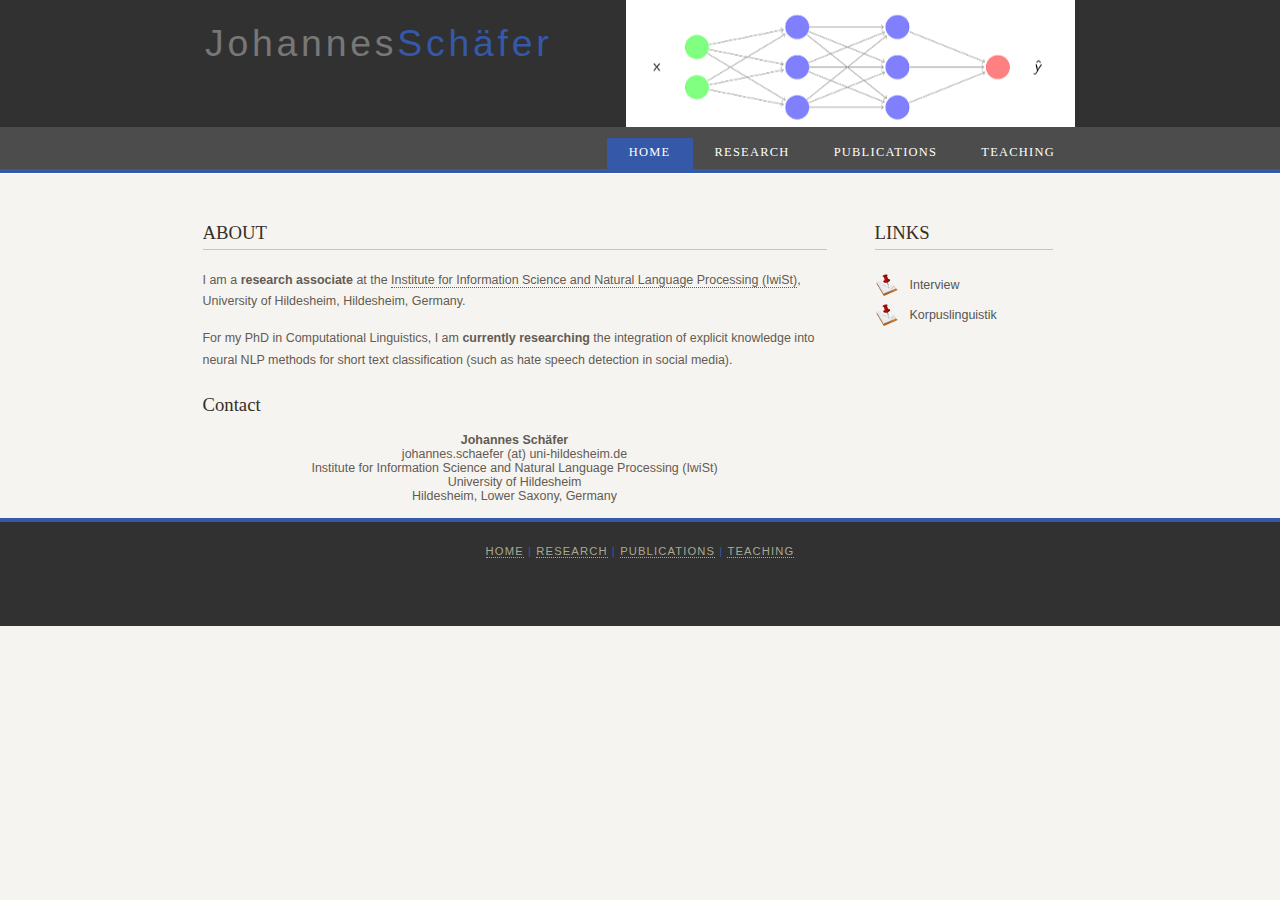
<file: index.html>
<!DOCTYPE HTML>
<html>

<head>
  <title>Johannes Sch&auml;fer - Home</title>
  <meta name="description" content="website description" />
  <meta name="keywords" content="website keywords, website keywords" />
  <meta http-equiv="content-type" content="text/html; charset=windows-1252" />
  <link rel="stylesheet" type="text/css" href="style/style.css" />
</head>

<body>
  <div id="main">
    <div id="header">
      <div id="logo">
        <div id="logo_text">
          <!-- class="logo_colour", allows you to change the colour of the text -->
          <h1><a href="index.html">Johannes<span class="logo_colour">Sch&auml;fer</span></a></h1>
        </div>
      </div>
      <div id="menubar">
        <ul id="menu">
          <!-- put class="selected" in the li tag for the selected page - to highlight which page you're on -->
          <li class="selected"><a href="index.html">Home</a></li>
          <li><a href="research.html">Research</a></li>
          <li><a href="publications.html">Publications</a></li>
          <li><a href="teaching.html">Teaching</a></li>
        </ul>
      </div>
    </div>
    <div id="content_header"></div>
    <div id="site_content">
      <div class="sidebar">
        <!-- insert your sidebar items here -->
        <h3>Links</h3>
        <ul>
          <li><a href="https://www.wissenschaftskommunikation.de/viele-leute-wissen-gar-nicht-dass-oft-systeme-nachrichten-analysieren-60703/">Interview</a></li>
          <li><a href="http://www.bubenhofer.com/korpuslinguistik/kurs/">Korpuslinguistik</a></li>
        </ul>
      </div>
      <div id="content">
        <!-- page content here -->
        <h1>About</h1>
        <p>I am a <strong>research associate</strong> at the <a href="https://www.uni-hildesheim.de/fb3/institute/iwist/">Institute for Information Science and Natural Language Processing (IwiSt)</a>, University of Hildesheim, Hildesheim, Germany.</p>
        <p>For my PhD in Computational Linguistics, I am <strong>currently researching</strong> the integration of explicit knowledge into neural NLP methods for short text classification (such as hate speech detection in social media).</p>
        <h2>Contact</h2>
        <center>
            <strong>Johannes Sch&auml;fer</strong><br>
            johannes.schaefer (at) uni-hildesheim.de<br>
            Institute for Information Science and Natural Language Processing (IwiSt)<br>
            University of Hildesheim<br>
            Hildesheim, Lower Saxony, Germany
        </center>
      </div>
    </div>
    <div id="content_footer"></div>
    <div id="footer">
        <p><a href="index.html">Home</a> | <a href="research.html">Research</a> | <a href="publications.html">Publications</a> | <a href="teaching.html">Teaching</a> </p>
    </div>
  </div>
</body>
</html>
</file>
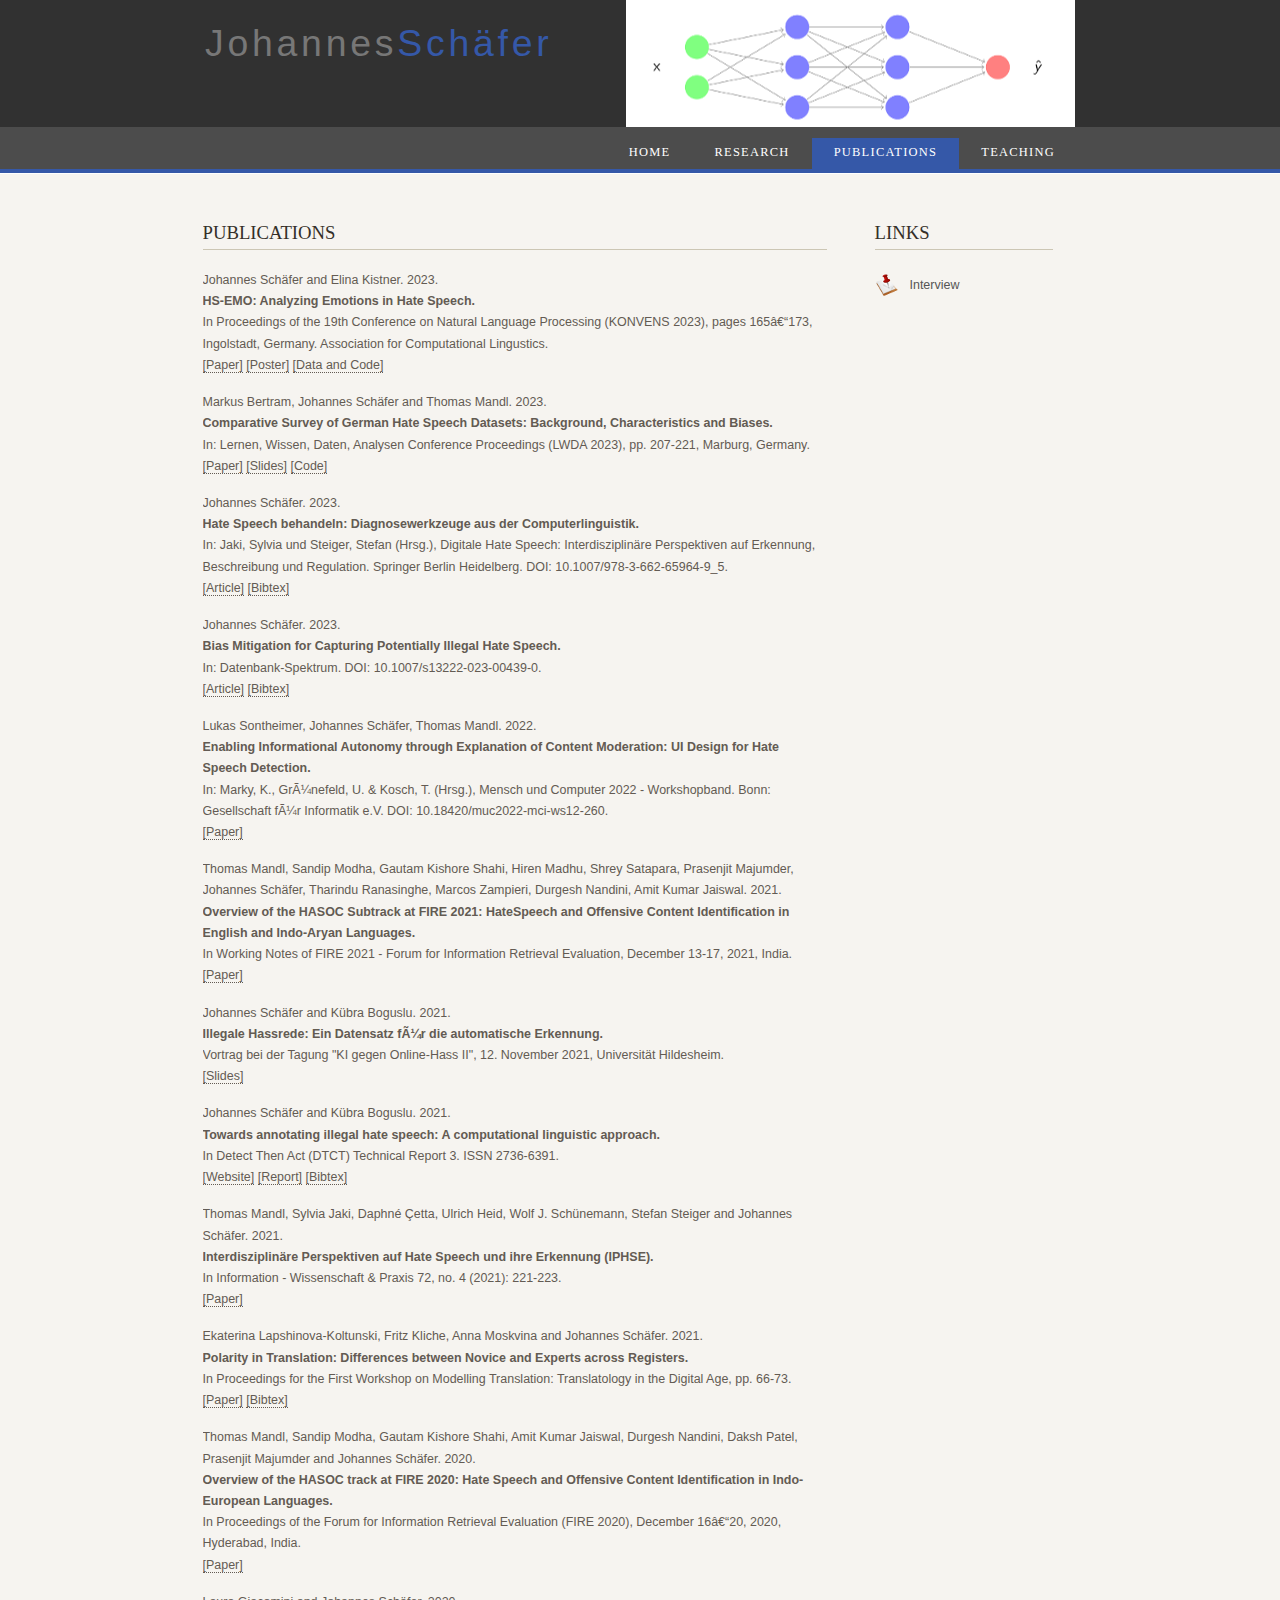
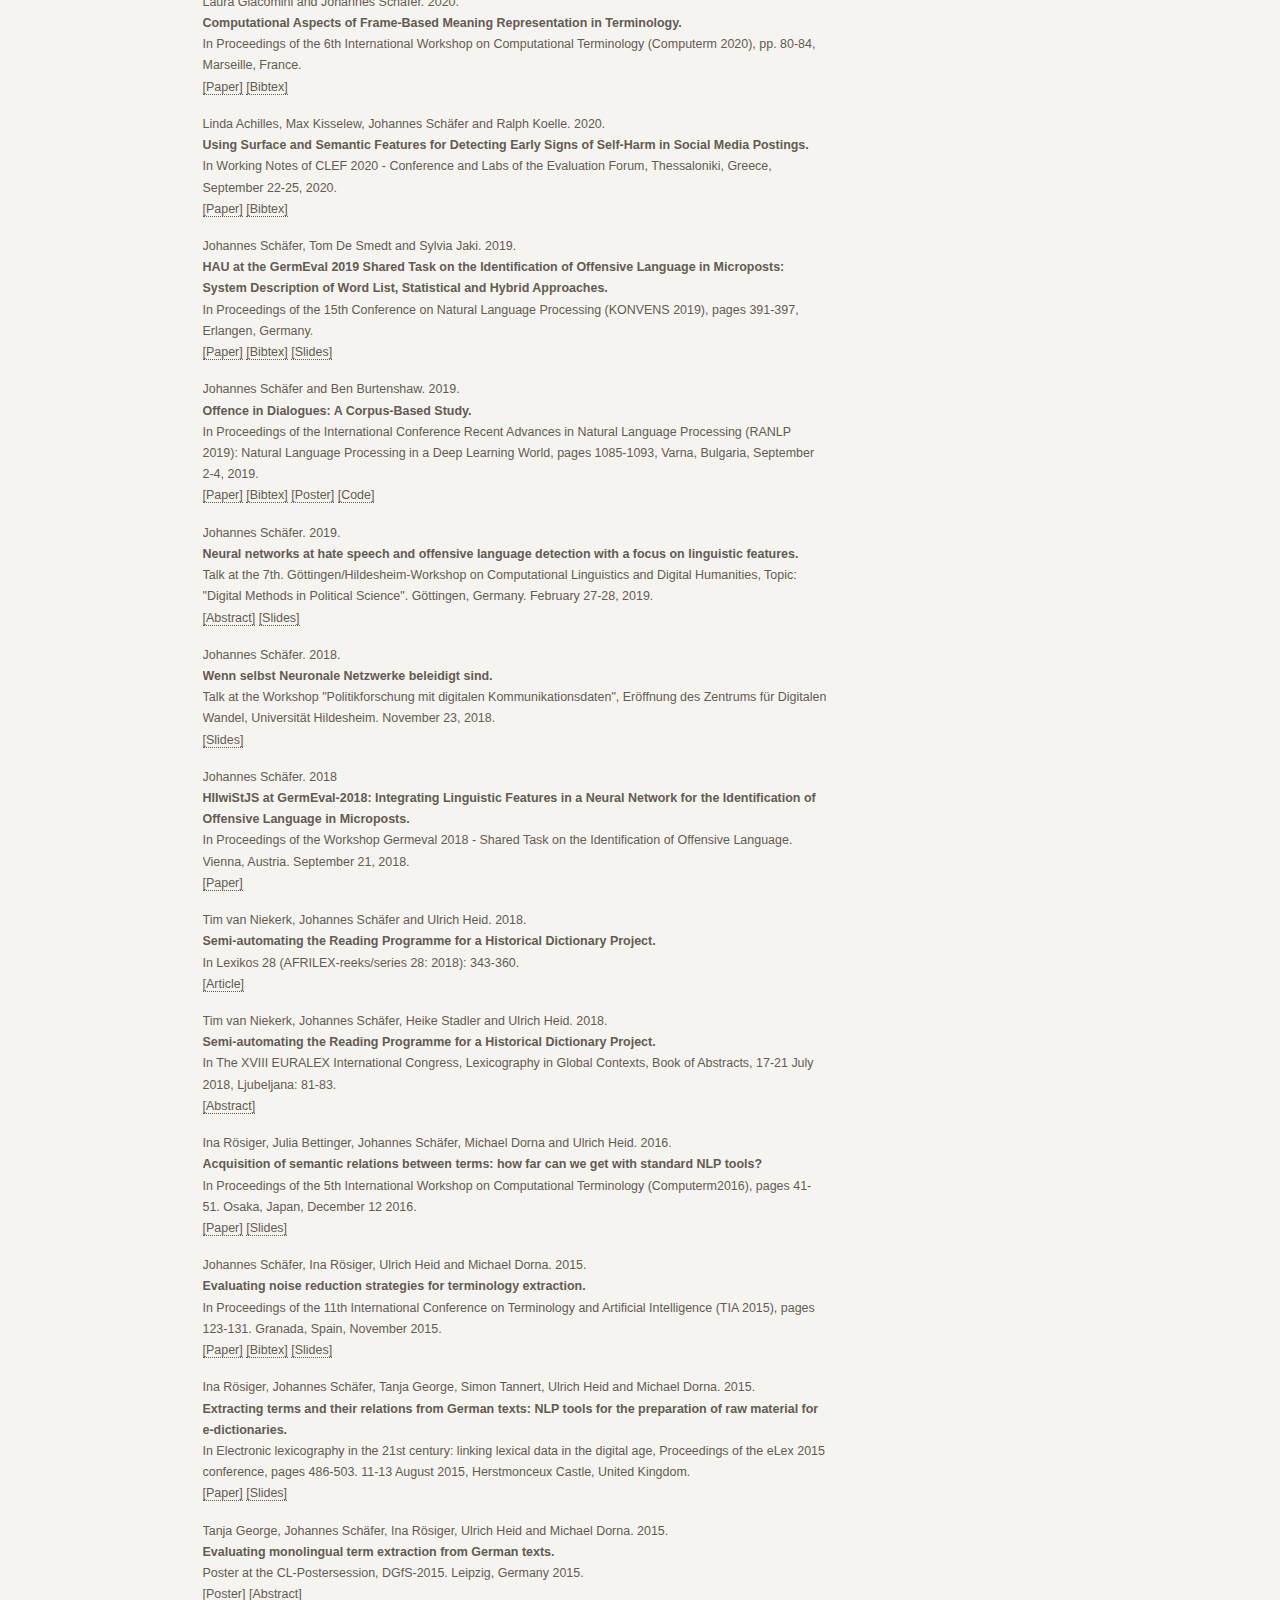
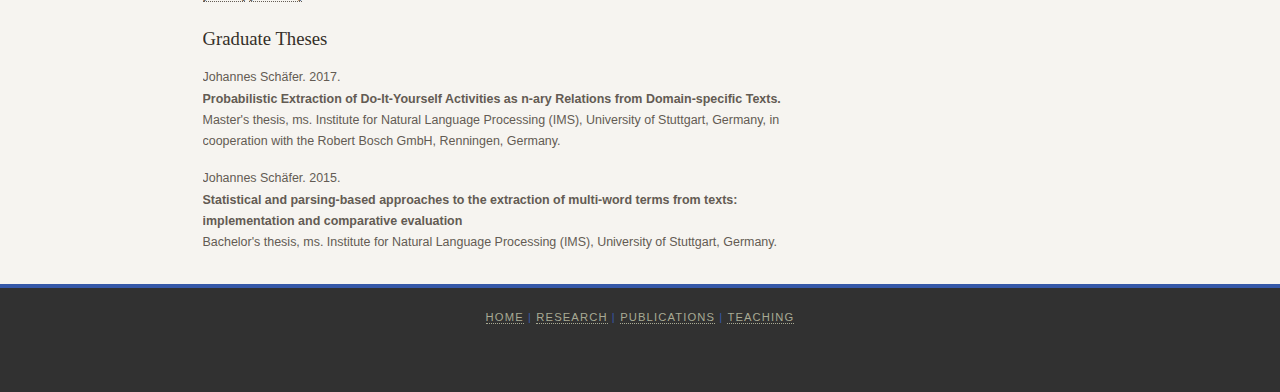
<file: publications.html>
<!DOCTYPE HTML>
<html>

<head>
  <title>Johannes Sch&auml;fer - Publications</title>
  <meta name="description" content="website description" />
  <meta name="keywords" content="website keywords, website keywords" />
  <meta http-equiv="content-type" content="text/html; charset=windows-1252" />
  <link rel="stylesheet" type="text/css" href="style/style.css" />
</head>

<body>
  <div id="main">
    <div id="header">
      <div id="logo">
        <div id="logo_text">
          <!-- class="logo_colour", allows you to change the colour of the text -->
          <h1><a href="index.html">Johannes<span class="logo_colour">Sch&auml;fer</span></a></h1>
        </div>
      </div>
      <div id="menubar">
        <ul id="menu">
          <!-- put class="selected" in the li tag for the selected page - to highlight which page you're on -->
          <li><a href="index.html">Home</a></li>
          <li><a href="research.html">Research</a></li>
          <li class="selected"><a href="publications.html">Publications</a></li>
          <li><a href="teaching.html">Teaching</a></li>
        </ul>
      </div>
    </div>
    <div id="content_header"></div>
    <div id="site_content">
      <div class="sidebar">
        <!-- insert your sidebar items here -->
        <h3>Links</h3>
        <ul>
          <li><a href="https://www.wissenschaftskommunikation.de/viele-leute-wissen-gar-nicht-dass-oft-systeme-nachrichten-analysieren-60703/">Interview</a></li>
        </ul>
      </div>
      <div id="content">
        <!-- insert the page content here -->
        <h1>Publications</h1>
        <p>
            Johannes Sch&auml;fer and Elina Kistner. 2023.<br>
            <strong>HS-EMO: Analyzing Emotions in Hate Speech.</strong><br>
            In Proceedings of the 19th Conference on Natural Language Processing (KONVENS 2023), pages 165–173, Ingolstadt, Germany. Association for Computational Lingustics.<br>
            <a href="https://aclanthology.org/2023.konvens-main.17/">[Paper]</a> <a href="files/JSEK_KONVENS2023-poster.pdf">[Poster]</a> <a href="https://github.com/Johannes-Schaefer/HS-EMO">[Data and Code]</a>
        </p>
        <p>
            Markus Bertram, Johannes Sch&auml;fer and Thomas Mandl. 2023.<br>
            <strong>Comparative Survey of German Hate Speech Datasets: Background, Characteristics and Biases.</strong><br>
             In: Lernen, Wissen, Daten, Analysen Conference Proceedings (LWDA 2023), pp. 207-221, Marburg, Germany.<br>
            <a href="https://ceur-ws.org/Vol-3630/LWDA2023-paper19.pdf">[Paper]</a> <a href="files/MBJSTM_LWDA2023-slides.pdf">[Slides]</a> <a href="https://github.com/MarkusBertram/Cross-Dataset-Generalization-of-German-Hate-Speech-Datasets">[Code]</a>
        </p>
        <p>
            Johannes Sch&auml;fer. 2023.<br>
            <strong>Hate Speech behandeln: Diagnosewerkzeuge aus der Computerlinguistik.</strong><br>
             In: Jaki, Sylvia und Steiger, Stefan (Hrsg.), Digitale Hate Speech: Interdisziplin&auml;re Perspektiven auf Erkennung, Beschreibung und Regulation. Springer Berlin Heidelberg. DOI: 10.1007/978-3-662-65964-9_5.<br>
            <a href="https://doi.org/10.1007/978-3-662-65964-9_5">[Article]</a> <a href="files/JS_DHS2023.txt">[Bibtex]</a>
        </p>

        <p>
            Johannes Sch&auml;fer. 2023.<br>
            <strong>Bias Mitigation for Capturing Potentially Illegal Hate Speech.</strong><br>
             In: Datenbank-Spektrum. DOI: 10.1007/s13222-023-00439-0.<br>
            <a href="https://doi.org/10.1007/s13222-023-00439-0">[Article]</a>  <a href="files/JS_DASP2023.txt">[Bibtex]</a>
        </p>


        <p>
            Lukas Sontheimer, Johannes Sch&auml;fer, Thomas Mandl. 2022.<br>
            <strong>Enabling Informational Autonomy through Explanation of Content Moderation: UI Design for Hate Speech Detection.</strong><br>
             In: Marky, K., Grünefeld, U. & Kosch, T. (Hrsg.), Mensch und Computer 2022 - Workshopband. Bonn: Gesellschaft für Informatik e.V. DOI: 10.18420/muc2022-mci-ws12-260.<br>
            <a href="https://dx.doi.org/10.18420/muc2022-mci-ws12-260">[Paper]</a> 
        </p>

        <p>
            Thomas Mandl, Sandip Modha, Gautam Kishore Shahi, Hiren Madhu, Shrey Satapara, Prasenjit Majumder, Johannes Sch&auml;fer, Tharindu Ranasinghe, Marcos Zampieri, Durgesh Nandini, Amit Kumar Jaiswal. 2021.<br>
            <strong>Overview of the HASOC Subtrack at FIRE 2021: HateSpeech and Offensive Content Identification in English and Indo-Aryan Languages.</strong><br>
            In Working Notes of FIRE 2021 - Forum for Information Retrieval Evaluation, December 13-17, 2021, India.<br>
            <a href="http://ceur-ws.org/Vol-3159/T1-1.pdf">[Paper]</a> 
        </p>

        <p>
            Johannes Sch&auml;fer and K&uuml;bra Boguslu. 2021.<br>
            <strong>Illegale Hassrede: Ein Datensatz für die automatische Erkennung.</strong><br>
            Vortrag bei der Tagung "KI gegen Online-Hass II", 12. November 2021, Universit&auml;t Hildesheim.<br>
            <a href="files/KIGOH-II_2021_Folien_JS-KB.pdf">[Slides]</a>
        </p>

        <p>
            Johannes Sch&auml;fer and K&uuml;bra Boguslu. 2021.<br>
            <strong>Towards annotating illegal hate speech: A computational linguistic approach.</strong><br>
            In Detect Then Act (DTCT) Technical Report 3. ISSN 2736-6391.<br>
            <a href="https://dtct.eu/resources/">[Website]</a> <a href="https://dtct.eu/wp-content/uploads/2021/10/DTCT-TR3-CL.pdf">[Report]</a> <a href="files/JS-KB_techrep2021.txt">[Bibtex]</a>
        </p>

        <p>
            Thomas Mandl, Sylvia Jaki, Daphn&eacute; &Ccedil;etta, Ulrich Heid, Wolf J. Sch&uuml;nemann, Stefan Steiger and Johannes Sch&auml;fer. 2021.<br>
            <strong>Interdisziplin&auml;re Perspektiven auf Hate Speech und ihre Erkennung (IPHSE).</strong><br>
            In Information - Wissenschaft & Praxis 72, no. 4 (2021): 221-223.<br>
            <a href="https://doi.org/10.1515/iwp-2021-2165">[Paper]</a>
        </p>

        <p>
            Ekaterina Lapshinova-Koltunski, Fritz Kliche, Anna Moskvina and Johannes Sch&auml;fer. 2021.<br>
            <strong>Polarity in Translation: Differences between Novice and Experts across Registers.</strong><br>
            In Proceedings for the First Workshop on Modelling Translation: Translatology in the Digital Age, pp. 66-73.<br>
            <a href="https://aclanthology.org/2021.motra-1.7/">[Paper]</a> <a href="files/ELK-FK-AM-JS_motra2021.txt">[Bibtex]</a>
        </p>

        <p>
            Thomas Mandl, Sandip Modha, Gautam Kishore Shahi, Amit Kumar Jaiswal, Durgesh Nandini, Daksh Patel, Prasenjit Majumder and Johannes Sch&auml;fer. 2020.<br>
            <strong>Overview of the HASOC track at FIRE 2020: Hate Speech and Offensive Content Identification in Indo-European Languages.</strong><br>
            In Proceedings of the Forum for Information Retrieval Evaluation (FIRE 2020), December 16–20, 2020, Hyderabad, India.<br>
            <a href="http://ceur-ws.org/Vol-2826/T2-1.pdf">[Paper]</a> 
        </p>

        <p>
            Laura Giacomini and Johannes Sch&auml;fer. 2020.<br>
            <strong>Computational Aspects of Frame-Based Meaning Representation in Terminology.</strong><br>
            In Proceedings of the 6th International Workshop on Computational Terminology (Computerm 2020), pp. 80-84, Marseille, France.<br>
            <a href="https://aclanthology.org/2020.computerm-1.11/">[Paper]</a> <a href="files/LG-JS_computerm2020.txt">[Bibtex]</a>
        </p>

        <p>
            Linda Achilles, Max Kisselew, Johannes Sch&auml;fer and Ralph Koelle. 2020.<br>
            <strong>Using Surface and Semantic Features for Detecting Early Signs of Self-Harm in Social Media Postings.</strong><br>
            In Working Notes of CLEF 2020 - Conference and Labs of the Evaluation Forum, Thessaloniki, Greece, September 22-25, 2020.<br>
            <a href="http://ceur-ws.org/Vol-2696/paper_42.pdf">[Paper]</a> <a href="files/LA-MK-JS-RK_erisk2020.txt">[Bibtex]</a>
        </p>

        <p>
            Johannes Sch&auml;fer, Tom De Smedt and Sylvia Jaki. 2019.<br>
            <strong>HAU at the GermEval 2019 Shared Task on the Identification of Offensive Language in Microposts: System Description of Word List, Statistical and Hybrid Approaches.</strong><br>
            In Proceedings of the 15th Conference on Natural Language Processing (KONVENS 2019), pages 391-397, Erlangen, Germany.<br>
            <a href="https://konvens.org/proceedings/2019/papers/germeval/Germeval_Task_2_2019_paper_8.HAU.pdf">[Paper]</a> <a href="files/JS-TDS-SJ_Germeval2019.txt">[Bibtex]</a> <a href="files/JS-TDS-SJ_Germeval2019-slides.pdf">[Slides]</a>
        </p>
        <p>
            Johannes Sch&auml;fer and Ben Burtenshaw. 2019.<br>
            <strong>Offence in Dialogues: A Corpus-Based Study.</strong><br>
            In Proceedings of the International Conference Recent Advances in Natural Language Processing (RANLP 2019): Natural Language Processing in a Deep Learning World, pages 1085-1093, Varna, Bulgaria, September 2-4, 2019.<br>
            <a href="https://aclanthology.org/R19-1125/">[Paper]</a> <a href="files/JS-BB_ranlp2019.txt">[Bibtex]</a> <a href="files/JS-BB_ranlp2019-poster.pdf">[Poster]</a> <a href="https://github.com/Johannes-Schaefer/oid_ranlp19">[Code]</a>
        </p>
        <p>
            Johannes Sch&auml;fer. 2019.<br>
            <strong>Neural networks at hate speech and offensive language detection with a focus on linguistic features.</strong><br>
            Talk at the 7th. G&ouml;ttingen/Hildesheim-Workshop on Computational Linguistics and Digital Humanities, Topic: "Digital Methods in Political Science". G&ouml;ttingen, Germany. February 27-28, 2019.<br>
            <a href="files/JS_G&Ouml;-HI7-abstract.pdf">[Abstract]</a> <a href="files/JS_G&Ouml;-HI7-slides.pdf">[Slides]</a>
        </p>
        <p>
            Johannes Sch&auml;fer. 2018.<br>
            <strong>Wenn selbst Neuronale Netzwerke beleidigt sind.</strong><br>
            Talk at the Workshop "Politikforschung mit digitalen Kommunikationsdaten", Er&ouml;ffnung des Zentrums f&uuml;r Digitalen Wandel, Universit&auml;t Hildesheim. November 23, 2018.<br>
            <a href="files/JS_ZfdW-slides.pdf">[Slides]</a>
        </p>
        <p>
            Johannes Sch&auml;fer. 2018<br>
            <strong>HIIwiStJS at GermEval-2018: Integrating Linguistic Features in a Neural Network for the Identification of Offensive Language in Microposts.</strong><br>
            In Proceedings of the Workshop Germeval 2018 - Shared Task on the Identification of Offensive Language. Vienna, Austria. September 21, 2018.<br>
            <a href="https://epub.oeaw.ac.at/?arp=0x003a10f0">[Paper]</a>
        </p>
        <p>
            Tim van Niekerk, Johannes Sch&auml;fer and Ulrich Heid. 2018.<br>
            <strong>Semi-automating the Reading Programme for a Historical Dictionary Project.</strong><br>
            In Lexikos 28 (AFRILEX-reeks/series 28: 2018): 343-360.<br>
            <a href="https://doi.org/10.5788/28-1-1468">[Article]</a>
        </p>
        <p>
            Tim van Niekerk, Johannes Sch&auml;fer, Heike Stadler and Ulrich Heid. 2018.<br>
            <strong>Semi-automating the Reading Programme for a Historical Dictionary Project.</strong><br>
            In The XVIII EURALEX International Congress, Lexicography in Global Contexts, Book of Abstracts, 17-21 July 2018, Ljubeljana: 81-83.<br>
            <a href="https://euralex2018.cjvt.si/wp-content/uploads/sites/19/2020/08/Euralex2018_book_of_abstracts_FINAL.pdf#page=81">[Abstract]</a>
        </p>
        <p>
            Ina R&ouml;siger, Julia Bettinger, Johannes Sch&auml;fer, Michael Dorna and Ulrich Heid. 2016.<br>
            <strong>Acquisition of semantic relations between terms: how far can we get with standard NLP tools?</strong><br>
            In Proceedings of the 5th International Workshop on Computational Terminology (Computerm2016), pages 41-51. Osaka, Japan, December 12 2016.<br>
            <a href="https://aclanthology.org/W16-4706/">[Paper]</a> <a href="files/IR-JB-JS-MD-UH_computerm-slides.pdf">[Slides]</a>
        </p>
        <p>
            Johannes Sch&auml;fer, Ina R&ouml;siger, Ulrich Heid and Michael Dorna. 2015.<br>
            <strong>Evaluating noise reduction strategies for terminology extraction.</strong><br>
            In Proceedings of the 11th International Conference on Terminology and Artificial Intelligence (TIA 2015), pages 123-131. Granada, Spain, November 2015.<br>
            <a href="http://ceur-ws.org/Vol-1495/paper_7.pdf">[Paper]</a> <a href="files/JS-IR-UH-MD_tia2015.txt">[Bibtex]</a> <a href="files/JS-IR-UH-MD_tia-fol.pdf">[Slides]</a> 
        </p>
        <p>
            Ina R&ouml;siger, Johannes Sch&auml;fer, Tanja George, Simon Tannert, Ulrich Heid and Michael Dorna. 2015.<br>
            <strong>Extracting terms and their relations from German texts: NLP tools for the preparation of raw material for e-dictionaries.</strong><br>
            In Electronic lexicography in the 21st century: linking lexical data in the digital age, Proceedings of the eLex 2015 conference, pages 486-503. 11-13 August 2015, Herstmonceux Castle, United Kingdom.<br>
            <a href="https://elex.link/elex2015/proceedings/eLex_2015_33_Rosiger+etal.pdf">[Paper]</a> <a href="files/IR-JS-TG-ST-UH-MD_elex2015-fol.pdf">[Slides]</a>
        </p>
        <p>
            Tanja George, Johannes Sch&auml;fer, Ina R&ouml;siger, Ulrich Heid and Michael Dorna. 2015.<br>
            <strong>Evaluating monolingual term extraction from German texts.</strong><br>
            Poster at the CL-Postersession, DGfS-2015. Leipzig, Germany 2015.<br>
            <a href="files/TG-JS-IR-UH-MD_dgfs15-poster.pdf">[Poster]</a> <a href="files/TG-JS-IR-UH-MD_dgfs15-abstract.pdf">[Abstract]</a>
        </p>

        <h2>Graduate Theses</h2>
        <p>
            Johannes Sch&auml;fer. 2017.<br>
            <strong>Probabilistic Extraction of Do-It-Yourself Activities as n-ary Relations from Domain-specific Texts.</strong><br>
            Master's thesis, ms. Institute for Natural Language Processing (IMS), University of Stuttgart, Germany, in cooperation with the Robert Bosch GmbH, Renningen, Germany.
        </p>
        <p>
            Johannes Sch&auml;fer. 2015.<br>
            <strong>Statistical and parsing-based approaches to the extraction of multi-word terms from texts: implementation and comparative evaluation</strong><br>
            Bachelor's thesis, ms. Institute for Natural Language Processing (IMS), University of Stuttgart, Germany.
        </p>
      </div>
    </div>
    <div id="content_footer"></div>
    <div id="footer">
        <p><a href="index.html">Home</a> | <a href="research.html">Research</a> | <a href="publications.html">Publications</a> | <a href="teaching.html">Teaching</a> </p>
    </div>
  </div>
</body>
</html>
</file>
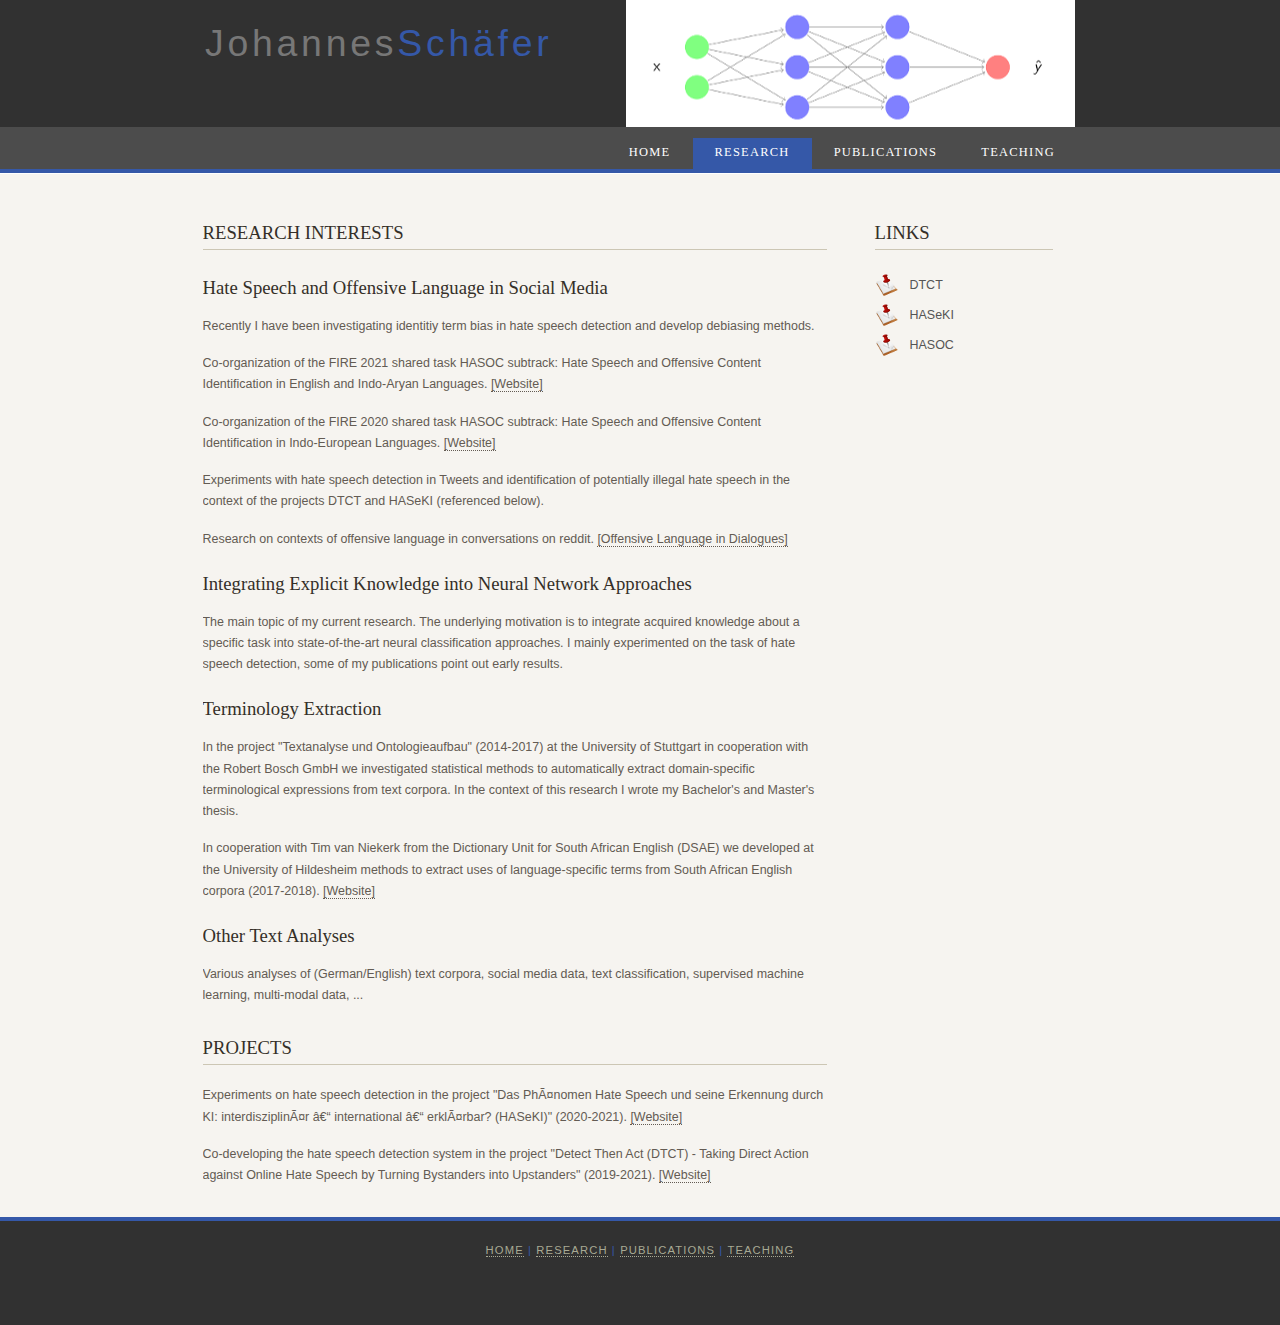
<file: research.html>
<!DOCTYPE HTML>
<html>

<head>
  <title>Johannes Sch&auml;fer - Research</title>
  <meta name="description" content="website description" />
  <meta name="keywords" content="website keywords, website keywords" />
  <meta http-equiv="content-type" content="text/html; charset=windows-1252" />
  <link rel="stylesheet" type="text/css" href="style/style.css" />
</head>

<body>
  <div id="main">
    <div id="header">
      <div id="logo">
        <div id="logo_text">
          <!-- class="logo_colour", allows you to change the colour of the text -->
          <h1><a href="index.html">Johannes<span class="logo_colour">Sch&auml;fer</span></a></h1>
        </div>
      </div>
      <div id="menubar">
        <ul id="menu">
          <!-- put class="selected" in the li tag for the selected page - to highlight which page you're on -->
          <li><a href="index.html">Home</a></li>
          <li class="selected"><a href="research.html">Research</a></li>
          <li><a href="publications.html">Publications</a></li>
          <li><a href="teaching.html">Teaching</a></li>
        </ul>
      </div>
    </div>
    <div id="content_header"></div>
    <div id="site_content">
      <div class="sidebar">
        <!-- insert your sidebar items here -->
        <h3>Links</h3>
        <ul>
          <li><a href="https://dtct.eu/">DTCT</a></li>
          <li><a href="https://www.uni-hildesheim.de/fb3/institute/iwist/forschung/forschungsprojekte/aktuelle-forschungsprojekte/haseki/">HASeKI</a></li>
          <li><a href="https://hasocfire.github.io/">HASOC</a></li>
        </ul>

      </div>
      <div id="content">
        <!-- insert the page content here -->
        <h1>Research interests</h1>
        <h2>Hate Speech and Offensive Language in Social Media</h2>
        <p>Recently I have been investigating identitiy term bias in hate speech detection and develop debiasing methods.</p>
        <p>Co-organization of the FIRE 2021 shared task HASOC subtrack: Hate Speech and Offensive Content Identification in English and Indo-Aryan Languages. <a href="https://hasocfire.github.io/hasoc/2021/index.html">[Website]</a></p>
        <p>Co-organization of the FIRE 2020 shared task HASOC subtrack: Hate Speech and Offensive Content Identification in Indo-European Languages. <a href="https://hasocfire.github.io/hasoc/2020/index.html">[Website]</a></p>
        <p>Experiments with hate speech detection in Tweets and identification of potentially illegal hate speech in the context of the projects DTCT and HASeKI (referenced below).</p>
        <p>Research on contexts of offensive language in conversations on reddit. <a href="https://www.uni-hildesheim.de/fb3/institute/iwist/veranstaltungen/offence-in-dialogues-eine-korpusanalyse-zu-kommentaren-mit-beleidigender-sprache-in-dialogen/">[Offensive Language in Dialogues]</a></p>

        <h2>Integrating Explicit Knowledge into Neural Network Approaches</h2>
        <p>The main topic of my current research. The underlying motivation is to integrate acquired knowledge about a specific task into state-of-the-art neural classification approaches. I mainly experimented on the task of hate speech detection, some of my publications point out early results.</p>

        <h2>Terminology Extraction</h2>
        <p>In the project &quot;Textanalyse und Ontologieaufbau&quot; (2014-2017) at the University of Stuttgart in cooperation with the Robert Bosch GmbH we investigated statistical methods to automatically extract domain-specific terminological expressions from text corpora. In the context of this research I wrote my Bachelor's and Master's thesis.</p>
        <p>In cooperation with Tim van Niekerk from the Dictionary Unit for South African English (DSAE) we developed at the University of Hildesheim methods to extract uses of language-specific terms from South African English corpora (2017-2018). <a href="https://dsae.co.za/">[Website]</a></p>

        <h2>Other Text Analyses</h2>
        <p>Various analyses of (German/English) text corpora, social media data, text classification, supervised machine learning, multi-modal data, ...</p>

        <h1>Projects</h1>
        <p>Experiments on hate speech detection in the project &quot;Das Phänomen Hate Speech und seine Erkennung durch KI: interdisziplinär – international – erklärbar? (HASeKI)&quot; (2020-2021). <a href="https://www.uni-hildesheim.de/fb3/institute/iwist/forschung/forschungsprojekte/aktuelle-forschungsprojekte/haseki/">[Website]</a></p>
        <p>Co-developing the hate speech detection system in the project &quot;Detect Then Act (DTCT) - Taking Direct Action against Online Hate Speech by Turning Bystanders into Upstanders&quot; (2019-2021). <a href="https://dtct.eu/">[Website]</a></p>
      </div>
    </div>
    <div id="content_footer"></div>
    <div id="footer">
        <p><a href="index.html">Home</a> | <a href="research.html">Research</a> | <a href="publications.html">Publications</a> | <a href="teaching.html">Teaching</a> </p>
    </div>
  </div>
</body>
</html>
</file>
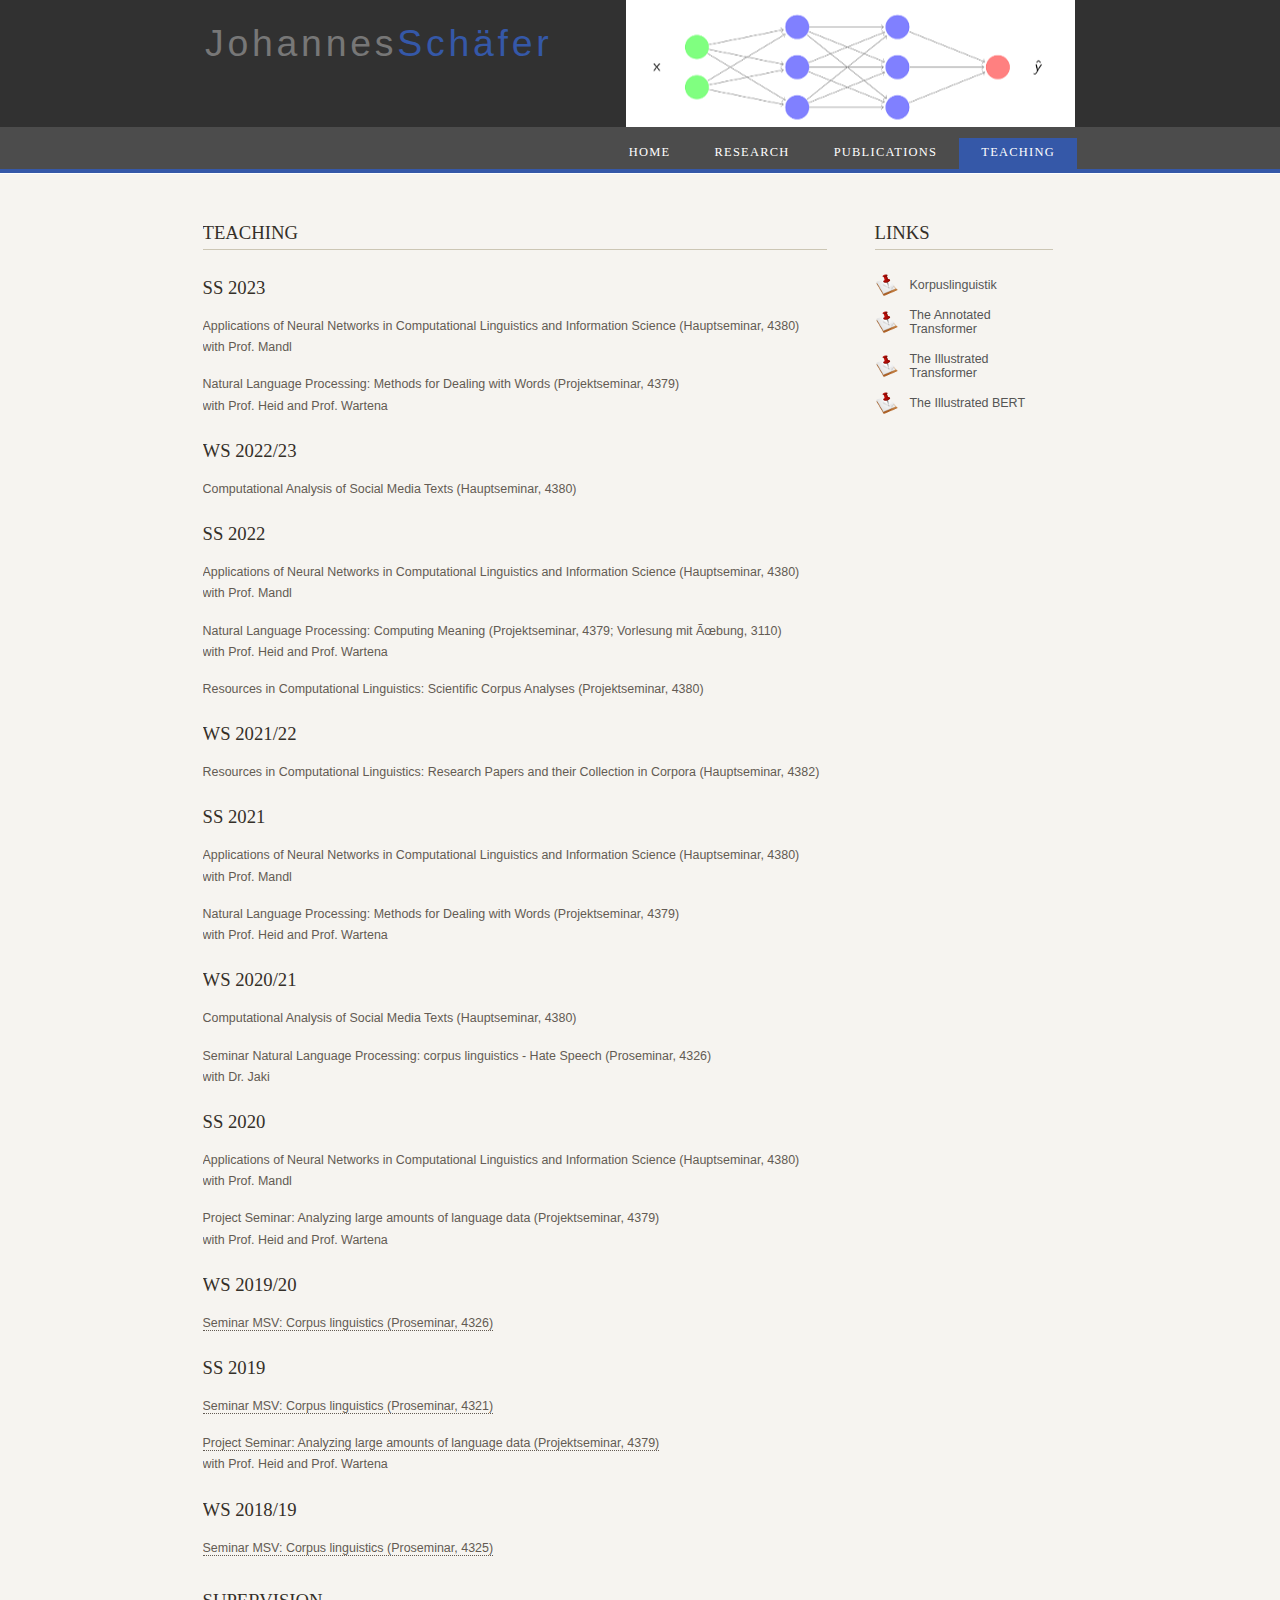
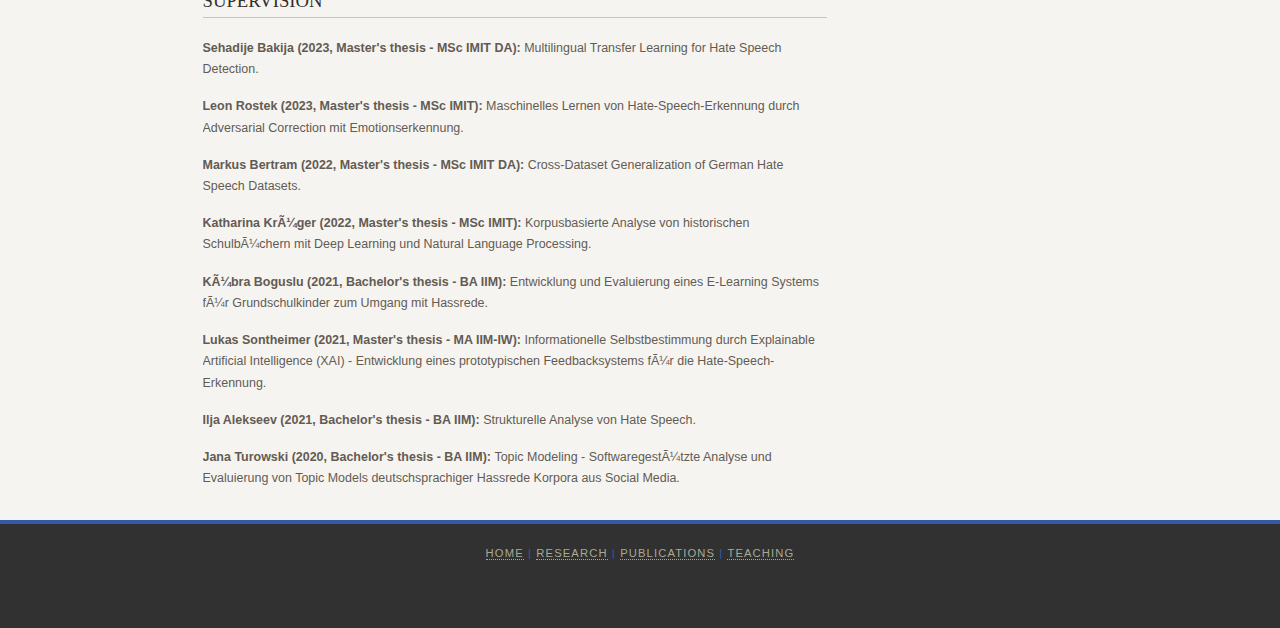
<file: teaching.html>
<!DOCTYPE HTML>
<html>

<head>
  <title>Johannes Sch&auml;fer - Teaching</title>
  <meta name="description" content="website description" />
  <meta name="keywords" content="website keywords, website keywords" />
  <meta http-equiv="content-type" content="text/html; charset=windows-1252" />
  <link rel="stylesheet" type="text/css" href="style/style.css" />
</head>

<body>
  <div id="main">
    <div id="header">
      <div id="logo">
        <div id="logo_text">
          <!-- class="logo_colour", allows you to change the colour of the text -->
          <h1><a href="index.html">Johannes<span class="logo_colour">Sch&auml;fer</span></a></h1>
        </div>
      </div>
      <div id="menubar">
        <ul id="menu">
          <!-- put class="selected" in the li tag for the selected page - to highlight which page you're on -->
          <li><a href="index.html">Home</a></li>
          <li><a href="research.html">Research</a></li>
          <li><a href="publications.html">Publications</a></li>
          <li class="selected"><a href="teaching.html">Teaching</a></li>
        </ul>
      </div>
    </div>
    <div id="content_header"></div>
    <div id="site_content">
      <div class="sidebar">
        <!-- insert your sidebar items here -->
        <h3>Links</h3>
        <ul>
          <li><a href="http://www.bubenhofer.com/korpuslinguistik/kurs/">Korpuslinguistik</a></li>
          <li><a href="http://nlp.seas.harvard.edu/2018/04/03/attention.html">The Annotated Transformer</a></li>
          <li><a href="https://jalammar.github.io/illustrated-transformer/">The Illustrated Transformer</a></li>
          <li><a href="https://jalammar.github.io/illustrated-bert/">The Illustrated BERT</a></li>
        </ul>
      </div>
      <div id="content">
        <!-- insert the page content here -->
        <h1>Teaching</h1>
        <h2>SS 2023</h2>
        <p>Applications of Neural Networks in Computational Linguistics and Information Science (Hauptseminar, 4380) <br>with Prof. Mandl</p>
        <p>Natural Language Processing: Methods for Dealing with Words (Projektseminar, 4379) <br>with Prof. Heid and Prof. Wartena</p>
        <h2>WS 2022/23</h2>
        <p>Computational Analysis of Social Media Texts (Hauptseminar, 4380) </p>
        <h2>SS 2022</h2>
        <p>Applications of Neural Networks in Computational Linguistics and Information Science (Hauptseminar, 4380) <br>with Prof. Mandl</p>
        <p>Natural Language Processing: Computing Meaning (Projektseminar, 4379; Vorlesung mit Übung, 3110) <br>with Prof. Heid and Prof. Wartena</p>
        <p>Resources in Computational Linguistics: Scientific Corpus Analyses (Projektseminar, 4380) </p>
        <h2>WS 2021/22</h2>
        <p>Resources in Computational Linguistics: Research Papers and their Collection in Corpora (Hauptseminar, 4382) </p>
        <h2>SS 2021</h2>
        <p>Applications of Neural Networks in Computational Linguistics and Information Science (Hauptseminar, 4380) <br>with Prof. Mandl</p>
        <p>Natural Language Processing: Methods for Dealing with Words (Projektseminar, 4379) <br>with Prof. Heid and Prof. Wartena</p>
        <h2>WS 2020/21</h2>
        <p>Computational Analysis of Social Media Texts (Hauptseminar, 4380) </p>
        <p>Seminar Natural Language Processing: corpus linguistics - Hate Speech (Proseminar, 4326)<br>with Dr. Jaki</p>
        <h2>SS 2020</h2>
        <p>Applications of Neural Networks in Computational Linguistics and Information Science (Hauptseminar, 4380) <br>with Prof. Mandl</p>
        <p>Project Seminar: Analyzing large amounts of language data (Projektseminar, 4379) <br>with Prof. Heid and Prof. Wartena</p>
        <h2>WS 2019/20</h2>
        <p><a href="https://lsf.uni-hildesheim.de/qisserver/rds?state=verpublish&publishid=79509&moduleCall=webInfo&publishConfFile=webInfo&publishSubDir=veranstaltung">Seminar MSV: Corpus linguistics (Proseminar, 4326)</a></p>
        <h2>SS 2019</h2>
        <p><a href="https://lsf.uni-hildesheim.de/qisserver/rds?state=verpublish&status=init&vmfile=no&publishid=75975&moduleCall=webInfo&publishConfFile=webInfo&publishSubDir=veranstaltung">Seminar MSV: Corpus linguistics (Proseminar, 4321)</a></p>
        <p><a href="https://lsf.uni-hildesheim.de/qisserver/rds?state=verpublish&status=init&vmfile=no&publishid=77175&moduleCall=webInfo&publishConfFile=webInfo&publishSubDir=veranstaltung">Project Seminar: Analyzing large amounts of language data (Projektseminar, 4379)</a> <br>with Prof. Heid and Prof. Wartena</p>
        <h2>WS 2018/19</h2>
        <p><a href="https://lsf.uni-hildesheim.de/qisserver/rds?state=verpublish&status=init&vmfile=no&publishid=74655&moduleCall=webInfo&publishConfFile=webInfo&publishSubDir=veranstaltung">Seminar MSV: Corpus linguistics (Proseminar, 4325)</a></p>

        <h1>Supervision</h1>
        <p><strong>Sehadije Bakija (2023, Master's thesis - MSc IMIT DA): </strong>Multilingual Transfer Learning for Hate Speech Detection.</p>
        <p><strong>Leon Rostek (2023, Master's thesis - MSc IMIT): </strong>Maschinelles Lernen von Hate-Speech-Erkennung durch Adversarial Correction mit Emotionserkennung.</p>
        <p><strong>Markus Bertram (2022, Master's thesis - MSc IMIT DA): </strong>Cross-Dataset Generalization of German Hate Speech Datasets.</p>
        <p><strong>Katharina Krüger (2022, Master's thesis - MSc IMIT): </strong>Korpusbasierte Analyse von historischen Schulbüchern mit Deep
Learning und Natural Language Processing.</p>
        <p><strong>Kübra Boguslu (2021, Bachelor's thesis - BA IIM): </strong>Entwicklung und Evaluierung eines E-Learning Systems für Grundschulkinder zum Umgang mit Hassrede.</p>
        <p><strong>Lukas Sontheimer (2021, Master's thesis - MA IIM-IW): </strong>Informationelle Selbstbestimmung durch Explainable Artificial Intelligence (XAI) - Entwicklung eines prototypischen Feedbacksystems für die Hate-Speech-Erkennung.</p>
        <p><strong>Ilja Alekseev (2021, Bachelor's thesis - BA IIM): </strong>Strukturelle Analyse von Hate Speech.</p>
        <p><strong>Jana Turowski (2020, Bachelor's thesis - BA IIM): </strong>Topic Modeling - Softwaregestützte Analyse und Evaluierung von Topic Models deutschsprachiger Hassrede Korpora aus Social Media.</p>
      </div>
    </div>
    <div id="content_footer"></div>
    <div id="footer">
        <p><a href="index.html">Home</a> | <a href="research.html">Research</a> | <a href="publications.html">Publications</a> | <a href="teaching.html">Teaching</a> </p>
    </div>
  </div>
</body>
</html>
</file>
<file: style/style.css>
html{height: 100%;}

body
{ font-family: "lucida sans", arial, sans-serif;
  padding: 0px;
  margin: 0px;
  font-size: .78em;
  background: #F6F4F0;
  color: #635B53;}

p
{ margin: 0px;
  padding: 0px 0px 16px 0px;
  line-height: 1.7em;}

h1, h2, h3, h4
{ font-size: 150%;
  padding: 7px 0px 5px 0px; 
  margin: 0px 0px 12px 0px; 
  font-weight: normal;
  color: #342F28;
  font-family: serif;}

h1, h3
{ text-transform: uppercase;
  margin: 10px 0px 20px 0px;
  padding: 5px 20px 5px 0px;
  border-bottom: 1px solid #CCC6B4;}

a, a:hover
{ border-bottom: 1px dotted;
  color: #635B53;
  text-decoration: none;}

a:hover
{ border-bottom: 1px solid;
  color: #3558A8;}

img
{ border: 0px; 
  margin: 0px; 
  padding: 0px;}

a
{ outline: none;}

form
{ padding: 0; 
  margin: 0;}

.left
{ float: left;
  margin-right: 10px;}

.right
{ float: right; 
  margin-left: 10px;}

.center
{ display: block;
  text-align: center;
  margin: 0 auto;}

blockquote
{ margin: 20px 0px 20px 0px; 
  padding: 10px 20px 0px 20px;
  border: 1px solid #E5E5DB;
  background: #FFF;}

ul
{ margin: 2px 0px 18px 16px;
  padding: 0px;}

ul li
{ list-style-type: square;
  margin: 0px 0px 6px 0px; 
  padding: 0px;}

ol
{ margin: 8px 0px 0px 24px;
  padding: 0px;}

ol li
{ margin: 0px 0px 11px 0px; 
  padding: 0px;}

#main, #logo, #menubar, #site_content, #footer
{ margin-left: auto; 
  margin-right: auto;}

#header
{ background: url(back.png) repeat-x;}

#logo
{ width: 870px;
  height: 127px;
  position: relative;
  background: transparent url(nn.png) no-repeat right;}

#logo #logo_text 
{ position: absolute; 
  top: 0;
  left: 0;}

#logo h1, #logo h2
{ font: normal 300% 'century gothic', arial, sans-serif;
  border-bottom: 0;
  text-transform: none;
  margin: 0 0 0 9px;}

#logo_text h1, #logo_text h1 a, #logo_text h1 a:hover 
{ padding: 22px 0 0 0;
  color: #777;
  letter-spacing: 0.1em;
  text-decoration: none;}

#logo_text h1 a .logo_colour
{ color: #3558A8;}

#logo_text a:hover .logo_colour
{ color: #777;}

#logo_text h2
{ font-size: 120%;
  padding: 4px 0 0 0;
  color: #BBB;}

#logo h1, #logo h2
{ margin: 0;
  font-family: "century gothic", arial, sans-serif;}

#logo h1
{ font-size: 300%;
  padding: 22px 0px 0px 0px;
  color: #777;}

#logo h2
{ font-size: 120%;
  padding: 4px 0px 0px 0px;
  color: #BBB;}

#logo a
{ border: none;}

#menubar
{ width: 870px;
  height: 46px;
  padding-top: 4px;
  padding-left: 4px;} 

ul#menu
{ float: right;
  margin: 0px;}

ul#menu li
{ float: left;
  margin: 5px 0 0 0;
  padding: 0 0 0 6px;
  list-style: none;}

ul#menu li a
{ letter-spacing: 0.1em;
  font-family: serif;
  font-size: 100%;
  display: block; 
  float: left; 
  height: 20px;
  text-decoration: none; 
  padding: 9px 22px 5px 16px;
  text-align: center;
  color: #FFF;
  text-transform: uppercase;
  border: none;} 

ul#menu li.selected a
{ height: 20px;
  padding: 7px 22px 4px 16px;}

ul#menu li.selected
{ margin: 7px 0 0 0;
  background: #635B53 url(tabs.png) no-repeat 0 0px;}

ul#menu li.selected a, ul#menu li.selected a:hover
{ background: #635B53 url(tabs.png) no-repeat 100% 0px;
  color: #FFF;}

ul#menu li a:hover
{ color: #A5BBED;}

#site_content
{ width: 875px;
  margin-top: 10px;
  overflow: hidden;} 

.sidebar
{ float: right;
  width: 178px;
  padding: 20px 25px 15px 15px;}

.sidebar ul
{ width: 178px; 
  padding-top: 4px; 
  margin: 4px 0px 30px 0px;}

.sidebar li
{ list-style: none; 
  padding: 0px 0px 2px 0px; }

.sidebar li a, .sidebar li a:hover
{ text-decoration: none; 
  padding: 4px 0px 4px 35px;
  display: block;
  background: transparent url(arrow.png) no-repeat left center;
  color: #555;
  border: none;} 

.sidebar li a.selected, .sidebar li a:hover, .sidebar li a.selected:hover
{ color: #3558A8;} 

#content
{ text-align: left;
  width: 624px;
  float: left;
  padding: 20px 10px 15px 0px;}

#footer
{ width: 100%;
  font-family: sans-serif;
  font-size: 90%;
  height: 80px;
  padding: 20px 0px 4px 0px;
  margin-bottom: 20px;
  text-align: center; 
  background: #313131;
  color: #3558A8;
  border-top: 4px solid #3558A8;
  text-transform: uppercase;
  letter-spacing: 0.1em;}

#footer a
{ color: #A8AA94;
  text-decoration: none;}

#footer a:hover
{ color: #FFF;
  text-decoration: none;}

.search
{ width: 122px;
  border: 1px solid #CCC6B4;
  padding: 4px;
  color: #635B53;}

.form_settings
{ margin: 15px 0 0 0;}

.form_settings p
{ padding: 0 0 4px 0;}

.form_settings span
{ float: left; 
  width: 200px; 
  text-align: left;}
  
.form_settings input, .form_settings textarea
{ padding: 5px; 
  width: 299px; 
  font: 100% arial; 
  border: 1px solid #E5E5DB; 
  background: #FFF; 
  color: #47433F;}
  
.form_settings .submit
{ font: 100% arial; 
  border: 1px solid; 
  width: 99px; 
  margin: 0 0 0 212px; 
  height: 33px;
  padding: 2px 0 3px 0;
  cursor: pointer; 
  background: #3B3B3B; 
  color: #FFF;}

.form_settings textarea, .form_settings select
{ font: 100% arial; 
  width: 299px;}

.form_settings select
{ width: 310px;}

.form_settings .checkbox
{ margin: 4px 0; 
  padding: 0; 
  width: 14px;
  border: 0;
  background: none;}

.separator
{ width: 100%;
  height: 0;
  border-top: 1px solid #D9D5CF;
  border-bottom: 1px solid #FFF;
  margin: 0 0 20px 0;}
  
table
{ margin: 10px 0 30px 0;}

table tr th, table tr td
{ background: #3B3B3B;
  color: #FFF;
  padding: 7px 4px;
  text-align: left;}
  
table tr td
{ background: #FFF;
  color: #47433F;
  border-top: 1px solid #FFF;}
</file>
